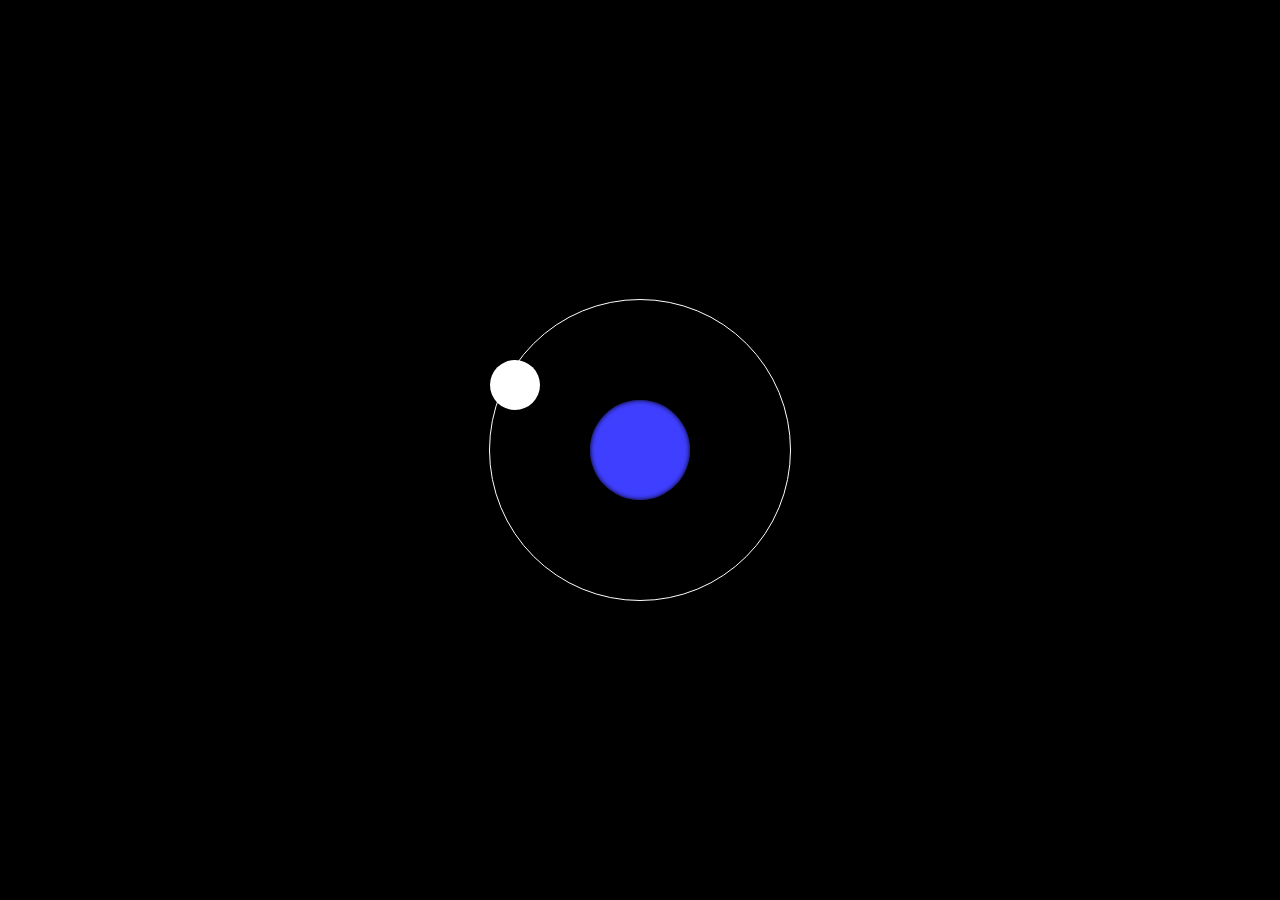
<file: Earth and Moon/index.html>
<!DOCTYPE html>
<html lang="en">
<head>
    <meta charset="UTF-8">
    <meta name="viewport" content="width=device-width, initial-scale=1.0">
    <title>Meow</title>
    <link rel="stylesheet" href="style.css">
</head>
<body>
        <div class="earth"></div>
        <div class="orbit"><div class="moon"></div></div>
</body>
</html>
</file>
<file: Earth and Moon/style.css>
*{
margin: 0px;
padding: 0px;
}

body{
    background-color: black;
    background-size: cover;
}

.earth{
    width: 100px;
    height: 100px;
    background-color: rgb(63, 63, 255);
    border-radius: 50%;
    position: absolute;
    top: 50%;
    left: 50%;
    transform: translate(-50%, -50%);
    box-shadow: inset 0px 0px 5px;
    
}

.orbit{

    width: 300px;
    height: 300px;
    border: 1px solid white;
    border-radius: 50%;
    position: absolute;
    top: 50%;
    left: 50%;
    transform: translate(-50%, -50%);
    animation: rotate 5s linear infinite;

}

.moon{
    width: 50px;
    height: 50px;
    background-color: rgb(255, 255, 255);
    border-radius: 50%;
    position: absolute;
    top: 20%;
}

@keyframes rotate {
    100%{
        transform: translate(-50%, -50%) rotate(360deg);
    }
}

body::-webkit-scrollbar{

    display: none;

}
</file>
